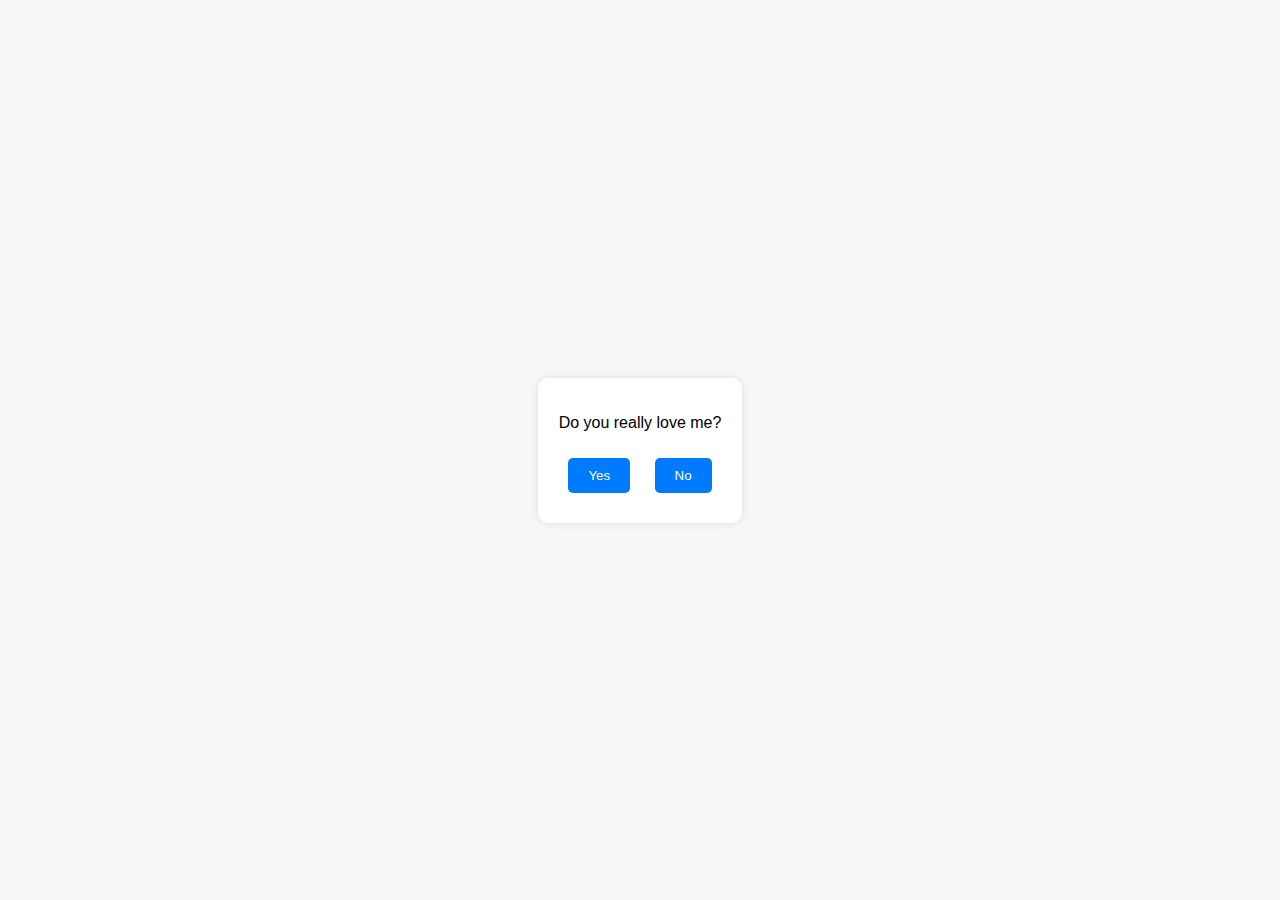
<file: index.html>
<!DOCTYPE html>
<html lang="en">
<head>
    <meta charset="UTF-8">
    <meta name="viewport" content="width=device-width, initial-scale=1.0">
    <title>Do You Love Me?</title>
    <link rel="stylesheet" href="style.css">
</head>
<body>
    <div class="question-box">
        <p id="question">Do you really love me?</p>
        <button onclick="handleAnswer('yes')">Yes</button>
        <button onclick="handleAnswer('no')">No</button>
    </div>
    
    <script src="script.js"></script>
</body>
</html>
</file>
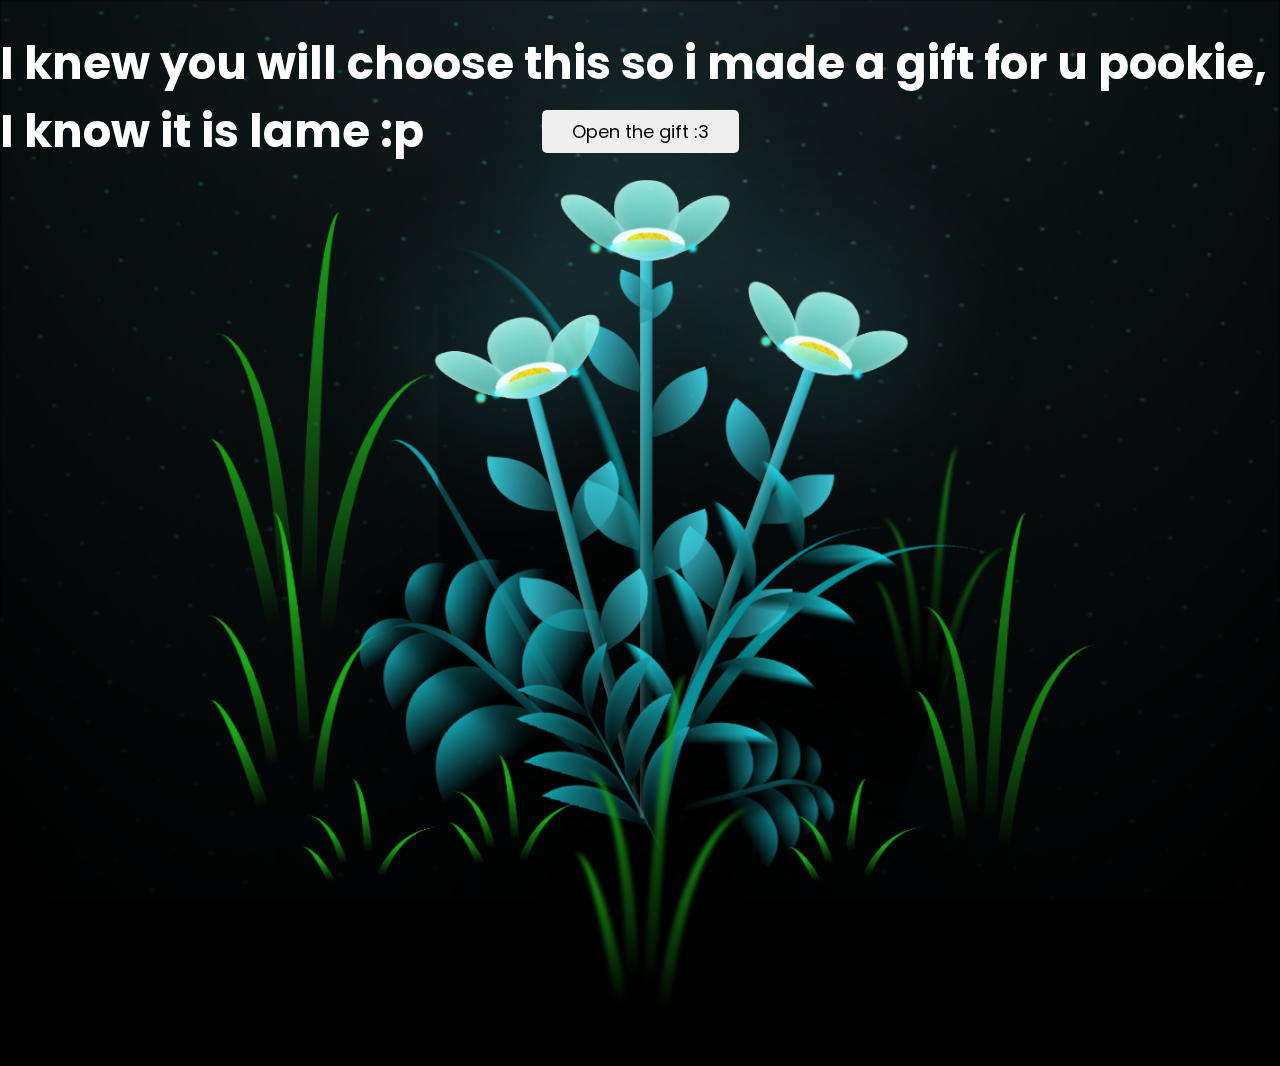
<file: flower.html>
<!DOCTYPE html>
<html lang="en">
  <head>
    <meta charset="UTF-8" />
    <meta name="viewport" content="width=device-width, initial-scale=1.0" />
    <title>I knew you will choose this so i made a gift for u pookie</title>

    <style>
      @import url('https://fonts.googleapis.com/css2?family=Poppins:wght@500&display=swap');

      *,
      *::after,
      *::before {
        padding: 0;
        margin: 0;
        box-sizing: border-box;
      }

      :root {
        --dark-color: #000;
      }

      body {
        display: flex;
        align-items: flex-end;
        justify-content: center;
        min-height: 100vh;
        background-color: var(--dark-color);
        overflow: hidden;
        perspective: 1000px;
      }
      
      .title {
        position: absolute;
        top: 30px;
        font-size: 45px;
        color: white;
        z-index: 999;
        font-family: 'Poppins', sans-serif;
      }
      
      .reloadBtn {
        position: absolute;
        top: 110px;
        z-index: 999;
        padding: 8px 30px;
        font-size: 18px;
        font-family: 'Poppins', sans-serif;
        border-radius: 5px;
        border: none;
        cursor: pointer;
      }

      .reloadBtn:hover {
        background-color: #eaeaea;
      }
      
      .night {
        position: fixed;
        left: 50%;
        top: 0;
        transform: translateX(-50%);
        width: 100%;
        height: 100%;
        filter: blur(0.1vmin);
        background-image: radial-gradient(
            ellipse at top,
            transparent 0%,
            var(--dark-color)
          ),
          radial-gradient(
            ellipse at bottom,
            var(--dark-color),
            rgba(145, 233, 255, 0.2)
          ),
          repeating-linear-gradient(
            220deg,
            black 0px,
            black 19px,
            transparent 19px,
            transparent 22px
          ),
          repeating-linear-gradient(
            189deg,
            black 0px,
            black 19px,
            transparent 19px,
            transparent 22px
          ),
          repeating-linear-gradient(
            148deg,
            black 0px,
            black 19px,
            transparent 19px,
            transparent 22px
          ),
          linear-gradient(90deg, #00fffa, #f0f0f0);
      }

      .flowers {
        position: relative;
        transform: scale(0.9);
      }

      .flower {
        position: absolute;
        bottom: 10vmin;
        transform-origin: bottom center;
        z-index: 10;
        --fl-speed: 0.8s;
      }
      .flower--1 {
        animation: moving-flower-1 4s linear infinite;
      }
      .flower--1 .flower__line {
        height: 70vmin;
        animation-delay: 0.3s;
      }
      .flower--1 .flower__line__leaf--1 {
        animation: blooming-leaf-right var(--fl-speed) 1.6s backwards;
      }
      .flower--1 .flower__line__leaf--2 {
        animation: blooming-leaf-right var(--fl-speed) 1.4s backwards;
      }
      .flower--1 .flower__line__leaf--3 {
        animation: blooming-leaf-left var(--fl-speed) 1.2s backwards;
      }
      .flower--1 .flower__line__leaf--4 {
        animation: blooming-leaf-left var(--fl-speed) 1s backwards;
      }
      .flower--1 .flower__line__leaf--5 {
        animation: blooming-leaf-right var(--fl-speed) 1.8s backwards;
      }
      .flower--1 .flower__line__leaf--6 {
        animation: blooming-leaf-left var(--fl-speed) 2s backwards;
      }
      .flower--2 {
        left: 50%;
        transform: rotate(20deg);
        animation: moving-flower-2 4s linear infinite;
      }
      .flower--2 .flower__line {
        height: 60vmin;
        animation-delay: 0.6s;
      }
      .flower--2 .flower__line__leaf--1 {
        animation: blooming-leaf-right var(--fl-speed) 1.9s backwards;
      }
      .flower--2 .flower__line__leaf--2 {
        animation: blooming-leaf-right var(--fl-speed) 1.7s backwards;
      }
      .flower--2 .flower__line__leaf--3 {
        animation: blooming-leaf-left var(--fl-speed) 1.5s backwards;
      }
      .flower--2 .flower__line__leaf--4 {
        animation: blooming-leaf-left var(--fl-speed) 1.3s backwards;
      }
      .flower--3 {
        left: 50%;
        transform: rotate(-15deg);
        animation: moving-flower-3 4s linear infinite;
      }
      .flower--3 .flower__line {
        animation-delay: 0.9s;
      }
      .flower--3 .flower__line__leaf--1 {
        animation: blooming-leaf-right var(--fl-speed) 2.5s backwards;
      }
      .flower--3 .flower__line__leaf--2 {
        animation: blooming-leaf-right var(--fl-speed) 2.3s backwards;
      }
      .flower--3 .flower__line__leaf--3 {
        animation: blooming-leaf-left var(--fl-speed) 2.1s backwards;
      }
      .flower--3 .flower__line__leaf--4 {
        animation: blooming-leaf-left var(--fl-speed) 1.9s backwards;
      }
      .flower__leafs {
        position: relative;
        animation: blooming-flower 2s backwards;
      }
      .flower__leafs--1 {
        animation-delay: 1.1s;
      }
      .flower__leafs--2 {
        animation-delay: 1.4s;
      }
      .flower__leafs--3 {
        animation-delay: 1.7s;
      }
      .flower__leafs::after {
        content: "";
        position: absolute;
        left: 0;
        top: 0;
        transform: translate(-50%, -100%);
        width: 8vmin;
        height: 8vmin;
        background-color: #6bf0ff;
        filter: blur(10vmin);
      }
      .flower__leaf {
        position: absolute;
        bottom: 0;
        left: 50%;
        width: 8vmin;
        height: 11vmin;
        border-radius: 51% 49% 47% 53%/44% 45% 55% 69%;
        background-color: #a7ffee;
        background-image: linear-gradient(to top, #54b8aa, #a7ffee);
        transform-origin: bottom center;
        opacity: 0.9;
        box-shadow: inset 0 0 2vmin rgba(255, 255, 255, 0.5);
      }
      .flower__leaf--1 {
        transform: translate(-10%, 1%) rotateY(40deg) rotateX(-50deg);
      }
      .flower__leaf--2 {
        transform: translate(-50%, -4%) rotateX(40deg);
      }
      .flower__leaf--3 {
        transform: translate(-90%, 0%) rotateY(45deg) rotateX(50deg);
      }
      .flower__leaf--4 {
        width: 8vmin;
        height: 8vmin;
        transform-origin: bottom left;
        border-radius: 4vmin 10vmin 4vmin 4vmin;
        transform: translate(0%, 18%) rotateX(70deg) rotate(-43deg);
        background-image: linear-gradient(to top, #39c6d6, #a7ffee);
        z-index: 1;
        opacity: 0.8;
      }
      .flower__white-circle {
        position: absolute;
        left: -3.5vmin;
        top: -3vmin;
        width: 9vmin;
        height: 4vmin;
        border-radius: 50%;
        background-color: #fff;
      }
      .flower__white-circle::after {
        content: "";
        position: absolute;
        left: 50%;
        top: 45%;
        transform: translate(-50%, -50%);
        width: 60%;
        height: 60%;
        border-radius: inherit;
        background-image: repeating-linear-gradient(
            135deg,
            rgba(0, 0, 0, 0.03) 0px,
            rgba(0, 0, 0, 0.03) 1px,
            transparent 1px,
            transparent 12px
          ),
          repeating-linear-gradient(
            45deg,
            rgba(0, 0, 0, 0.03) 0px,
            rgba(0, 0, 0, 0.03) 1px,
            transparent 1px,
            transparent 12px
          ),
          repeating-linear-gradient(
            67.5deg,
            rgba(0, 0, 0, 0.03) 0px,
            rgba(0, 0, 0, 0.03) 1px,
            transparent 1px,
            transparent 12px
          ),
          repeating-linear-gradient(
            135deg,
            rgba(0, 0, 0, 0.03) 0px,
            rgba(0, 0, 0, 0.03) 1px,
            transparent 1px,
            transparent 12px
          ),
          repeating-linear-gradient(
            45deg,
            rgba(0, 0, 0, 0.03) 0px,
            rgba(0, 0, 0, 0.03) 1px,
            transparent 1px,
            transparent 12px
          ),
          repeating-linear-gradient(
            112.5deg,
            rgba(0, 0, 0, 0.03) 0px,
            rgba(0, 0, 0, 0.03) 1px,
            transparent 1px,
            transparent 12px
          ),
          repeating-linear-gradient(
            112.5deg,
            rgba(0, 0, 0, 0.03) 0px,
            rgba(0, 0, 0, 0.03) 1px,
            transparent 1px,
            transparent 12px
          ),
          repeating-linear-gradient(
            45deg,
            rgba(0, 0, 0, 0.03) 0px,
            rgba(0, 0, 0, 0.03) 1px,
            transparent 1px,
            transparent 12px
          ),
          repeating-linear-gradient(
            22.5deg,
            rgba(0, 0, 0, 0.03) 0px,
            rgba(0, 0, 0, 0.03) 1px,
            transparent 1px,
            transparent 12px
          ),
          repeating-linear-gradient(
            45deg,
            rgba(0, 0, 0, 0.03) 0px,
            rgba(0, 0, 0, 0.03) 1px,
            transparent 1px,
            transparent 12px
          ),
          repeating-linear-gradient(
            22.5deg,
            rgba(0, 0, 0, 0.03) 0px,
            rgba(0, 0, 0, 0.03) 1px,
            transparent 1px,
            transparent 12px
          ),
          repeating-linear-gradient(
            135deg,
            rgba(0, 0, 0, 0.03) 0px,
            rgba(0, 0, 0, 0.03) 1px,
            transparent 1px,
            transparent 12px
          ),
          repeating-linear-gradient(
            157.5deg,
            rgba(0, 0, 0, 0.03) 0px,
            rgba(0, 0, 0, 0.03) 1px,
            transparent 1px,
            transparent 12px
          ),
          repeating-linear-gradient(
            67.5deg,
            rgba(0, 0, 0, 0.03) 0px,
            rgba(0, 0, 0, 0.03) 1px,
            transparent 1px,
            transparent 12px
          ),
          repeating-linear-gradient(
            67.5deg,
            rgba(0, 0, 0, 0.03) 0px,
            rgba(0, 0, 0, 0.03) 1px,
            transparent 1px,
            transparent 12px
          ),
          linear-gradient(90deg, #ffeb12, #ffce00);
      }
      .flower__line {
        height: 55vmin;
        width: 1.5vmin;
        background-image: linear-gradient(
            to left,
            rgba(0, 0, 0, 0.2),
            transparent,
            rgba(255, 255, 255, 0.2)
          ),
          linear-gradient(to top, transparent 10%, #14757a, #39c6d6);
        box-shadow: inset 0 0 2px rgba(0, 0, 0, 0.5);
        animation: grow-flower-tree 4s backwards;
      }
      .flower__line__leaf {
        --w: 7vmin;
        --h: calc(var(--w) + 2vmin);
        position: absolute;
        top: 20%;
        left: 90%;
        width: var(--w);
        height: var(--h);
        border-top-right-radius: var(--h);
        border-bottom-left-radius: var(--h);
        background-image: linear-gradient(
          to top,
          rgba(20, 117, 122, 0.4),
          #39c6d6
        );
      }
      .flower__line__leaf--1 {
        transform: rotate(70deg) rotateY(30deg);
      }
      .flower__line__leaf--2 {
        top: 45%;
        transform: rotate(70deg) rotateY(30deg);
      }
      .flower__line__leaf--3,
      .flower__line__leaf--4,
      .flower__line__leaf--6 {
        border-top-right-radius: 0;
        border-bottom-left-radius: 0;
        border-top-left-radius: var(--h);
        border-bottom-right-radius: var(--h);
        left: -460%;
        top: 12%;
        transform: rotate(-70deg) rotateY(30deg);
      }
      .flower__line__leaf--4 {
        top: 40%;
      }
      .flower__line__leaf--5 {
        top: 0;
        transform-origin: left;
        transform: rotate(70deg) rotateY(30deg) scale(0.6);
      }
      .flower__line__leaf--6 {
        top: -2%;
        left: -450%;
        transform-origin: right;
        transform: rotate(-70deg) rotateY(30deg) scale(0.6);
      }
      .flower__light {
        position: absolute;
        bottom: 0vmin;
        width: 1vmin;
        height: 1vmin;
        background-color: #fffb00;
        border-radius: 50%;
        filter: blur(0.2vmin);
        animation: light-ans 4s linear infinite backwards;
      }
      .flower__light:nth-child(odd) {
        background-color: #23f0ff;
      }
      .flower__light--1 {
        left: -2vmin;
        animation-delay: 1s;
      }
      .flower__light--2 {
        left: 3vmin;
        animation-delay: 0.5s;
      }
      .flower__light--3 {
        left: -6vmin;
        animation-delay: 0.3s;
      }
      .flower__light--4 {
        left: 6vmin;
        animation-delay: 0.9s;
      }
      .flower__light--5 {
        left: -1vmin;
        animation-delay: 1.5s;
      }
      .flower__light--6 {
        left: -4vmin;
        animation-delay: 3s;
      }
      .flower__light--7 {
        left: 3vmin;
        animation-delay: 2s;
      }
      .flower__light--8 {
        left: -6vmin;
        animation-delay: 3.5s;
      }
      .flower__grass {
        --c: #159faa;
        --line-w: 1.5vmin;
        position: absolute;
        bottom: 12vmin;
        left: -7vmin;
        display: flex;
        flex-direction: column;
        align-items: flex-end;
        z-index: 20;
        transform-origin: bottom center;
        transform: rotate(-48deg) rotateY(40deg);
      }
      .flower__grass--1 {
        animation: moving-grass 2s linear infinite;
      }
      .flower__grass--2 {
        left: 2vmin;
        bottom: 10vmin;
        transform: scale(0.5) rotate(75deg) rotateX(10deg) rotateY(-200deg);
        opacity: 0.8;
        z-index: 0;
        animation: moving-grass--2 1.5s linear infinite;
      }
      .flower__grass--top {
        width: 7vmin;
        height: 10vmin;
        border-top-right-radius: 100%;
        border-right: var(--line-w) solid var(--c);
        transform-origin: bottom center;
        transform: rotate(-2deg);
      }
      .flower__grass--bottom {
        margin-top: -2px;
        width: var(--line-w);
        height: 25vmin;
        background-image: linear-gradient(to top, transparent, var(--c));
      }
      .flower__grass__leaf {
        --size: 10vmin;
        position: absolute;
        width: calc(var(--size) * 2.1);
        height: var(--size);
        border-top-left-radius: var(--size);
        border-top-right-radius: var(--size);
        background-image: linear-gradient(
          to top,
          transparent,
          transparent 30%,
          var(--c)
        );
        z-index: 100;
      }
      .flower__grass__leaf--1 {
        top: -6%;
        left: 30%;
        --size: 6vmin;
        transform: rotate(-20deg);
        animation: growing-grass-ans--1 2s 2.6s backwards;
      }
      @keyframes growing-grass-ans--1 {
        0% {
          transform-origin: bottom left;
          transform: rotate(-20deg) scale(0);
        }
      }
      .flower__grass__leaf--2 {
        top: -5%;
        left: -110%;
        --size: 6vmin;
        transform: rotate(10deg);
        animation: growing-grass-ans--2 2s 2.4s linear backwards;
      }
      @keyframes growing-grass-ans--2 {
        0% {
          transform-origin: bottom right;
          transform: rotate(10deg) scale(0);
        }
      }
      .flower__grass__leaf--3 {
        top: 5%;
        left: 60%;
        --size: 8vmin;
        transform: rotate(-18deg) rotateX(-20deg);
        animation: growing-grass-ans--3 2s 2.2s linear backwards;
      }
      @keyframes growing-grass-ans--3 {
        0% {
          transform-origin: bottom left;
          transform: rotate(-18deg) rotateX(-20deg) scale(0);
        }
      }
      .flower__grass__leaf--4 {
        top: 6%;
        left: -135%;
        --size: 8vmin;
        transform: rotate(2deg);
        animation: growing-grass-ans--4 2s 2s linear backwards;
      }
      @keyframes growing-grass-ans--4 {
        0% {
          transform-origin: bottom right;
          transform: rotate(2deg) scale(0);
        }
      }
      .flower__grass__leaf--5 {
        top: 20%;
        left: 60%;
        --size: 10vmin;
        transform: rotate(-24deg) rotateX(-20deg);
        animation: growing-grass-ans--5 2s 1.8s linear backwards;
      }
      @keyframes growing-grass-ans--5 {
        0% {
          transform-origin: bottom left;
          transform: rotate(-24deg) rotateX(-20deg) scale(0);
        }
      }
      .flower__grass__leaf--6 {
        top: 22%;
        left: -180%;
        --size: 10vmin;
        transform: rotate(10deg);
        animation: growing-grass-ans--6 2s 1.6s linear backwards;
      }
      @keyframes growing-grass-ans--6 {
        0% {
          transform-origin: bottom right;
          transform: rotate(10deg) scale(0);
        }
      }
      .flower__grass__leaf--7 {
        top: 39%;
        left: 70%;
        --size: 10vmin;
        transform: rotate(-10deg);
        animation: growing-grass-ans--7 2s 1.4s linear backwards;
      }
      @keyframes growing-grass-ans--7 {
        0% {
          transform-origin: bottom left;
          transform: rotate(-10deg) scale(0);
        }
      }
      .flower__grass__leaf--8 {
        top: 40%;
        left: -215%;
        --size: 11vmin;
        transform: rotate(10deg);
        animation: growing-grass-ans--8 2s 1.2s linear backwards;
      }
      @keyframes growing-grass-ans--8 {
        0% {
          transform-origin: bottom right;
          transform: rotate(10deg) scale(0);
        }
      }
      .flower__grass__overlay {
        position: absolute;
        top: -10%;
        right: 0%;
        width: 100%;
        height: 100%;
        background-color: rgba(0, 0, 0, 0.6);
        filter: blur(1.5vmin);
        z-index: 100;
      }
      .flower__g-long {
        --w: 2vmin;
        --h: 6vmin;
        --c: #159faa;
        position: absolute;
        bottom: 10vmin;
        left: -3vmin;
        transform-origin: bottom center;
        transform: rotate(-30deg) rotateY(-20deg);
        display: flex;
        flex-direction: column;
        align-items: flex-end;
        animation: flower-g-long-ans 3s linear infinite;
      }
      @keyframes flower-g-long-ans {
        0%,
        100% {
          transform: rotate(-30deg) rotateY(-20deg);
        }
        50% {
          transform: rotate(-32deg) rotateY(-20deg);
        }
      }
      .flower__g-long__top {
        top: calc(var(--h) * -1);
        width: calc(var(--w) + 1vmin);
        height: var(--h);
        border-top-right-radius: 100%;
        border-right: 0.7vmin solid var(--c);
        transform: translate(-0.7vmin, 1vmin);
      }
      .flower__g-long__bottom {
        width: var(--w);
        height: 50vmin;
        transform-origin: bottom center;
        background-image: linear-gradient(to top, transparent 30%, var(--c));
        box-shadow: inset 0 0 2px rgba(0, 0, 0, 0.5);
        clip-path: polygon(35% 0, 65% 1%, 100% 100%, 0% 100%);
      }
      .flower__g-right {
        position: absolute;
        bottom: 6vmin;
        left: -2vmin;
        transform-origin: bottom left;
        transform: rotate(20deg);
      }
      .flower__g-right .leaf {
        width: 30vmin;
        height: 50vmin;
        border-top-left-radius: 100%;
        border-left: 2vmin solid #079097;
        background-image: linear-gradient(
          to bottom,
          transparent,
          var(--dark-color) 60%
        );
        -webkit-mask-image: linear-gradient(
          to top,
          transparent 30%,
          #079097 60%
        );
      }
      .flower__g-right--1 {
        animation: flower-g-right-ans 2.5s linear infinite;
      }
      .flower__g-right--2 {
        left: 5vmin;
        transform: rotateY(-180deg);
        animation: flower-g-right-ans--2 3s linear infinite;
      }
      .flower__g-right--2 .leaf {
        height: 75vmin;
        filter: blur(0.3vmin);
        opacity: 0.8;
      }
      @keyframes flower-g-right-ans {
        0%,
        100% {
          transform: rotate(20deg);
        }
        50% {
          transform: rotate(24deg) rotateX(-20deg);
        }
      }
      @keyframes flower-g-right-ans--2 {
        0%,
        100% {
          transform: rotateY(-180deg) rotate(0deg) rotateX(-20deg);
        }
        50% {
          transform: rotateY(-180deg) rotate(6deg) rotateX(-20deg);
        }
      }
      .flower__g-front {
        position: absolute;
        bottom: 6vmin;
        left: 2.5vmin;
        z-index: 100;
        transform-origin: bottom center;
        transform: rotate(-28deg) rotateY(30deg) scale(1.04);
        animation: flower__g-front-ans 2s linear infinite;
      }
      @keyframes flower__g-front-ans {
        0%,
        100% {
          transform: rotate(-28deg) rotateY(30deg) scale(1.04);
        }
        50% {
          transform: rotate(-35deg) rotateY(40deg) scale(1.04);
        }
      }
      .flower__g-front__line {
        width: 0.3vmin;
        height: 20vmin;
        background-image: linear-gradient(
          to top,
          transparent,
          #079097,
          transparent 100%
        );
        position: relative;
      }
      .flower__g-front__leaf-wrapper {
        position: absolute;
        top: 0;
        left: 0;
        transform-origin: bottom left;
        transform: rotate(10deg);
      }
      .flower__g-front__leaf-wrapper:nth-child(even) {
        left: 0vmin;
        transform: rotateY(-180deg) rotate(5deg);
        animation: flower__g-front__leaf-left-ans 1s ease-in backwards;
      }
      .flower__g-front__leaf-wrapper:nth-child(odd) {
        animation: flower__g-front__leaf-ans 1s ease-in backwards;
      }
      .flower__g-front__leaf-wrapper--1 {
        top: -8vmin;
        transform: scale(0.7);
        animation: flower__g-front__leaf-ans 1s 5.5s ease-in backwards !important;
      }
      .flower__g-front__leaf-wrapper--2 {
        top: -8vmin;
        transform: rotateY(-180deg) scale(0.7) !important;
        animation: flower__g-front__leaf-left-ans-2 1s 4.6s ease-in backwards !important;
      }
      .flower__g-front__leaf-wrapper--3 {
        top: -3vmin;
        animation: flower__g-front__leaf-ans 1s 4.6s ease-in backwards;
      }
      .flower__g-front__leaf-wrapper--4 {
        top: -3vmin;
        transform: rotateY(-180deg) scale(0.9) !important;
        animation: flower__g-front__leaf-left-ans-2 1s 4.6s ease-in backwards !important;
      }
      @keyframes flower__g-front__leaf-left-ans-2 {
        0% {
          transform: rotateY(-180deg) scale(0);
        }
      }
      .flower__g-front__leaf-wrapper--5,
      .flower__g-front__leaf-wrapper--6 {
        top: 2vmin;
      }
      .flower__g-front__leaf-wrapper--7,
      .flower__g-front__leaf-wrapper--8 {
        top: 6.5vmin;
      }
      .flower__g-front__leaf-wrapper--2 {
        animation-delay: 5.2s !important;
      }
      .flower__g-front__leaf-wrapper--3 {
        animation-delay: 4.9s !important;
      }
      .flower__g-front__leaf-wrapper--5 {
        animation-delay: 4.3s !important;
      }
      .flower__g-front__leaf-wrapper--6 {
        animation-delay: 4.1s !important;
      }
      .flower__g-front__leaf-wrapper--7 {
        animation-delay: 3.8s !important;
      }
      .flower__g-front__leaf-wrapper--8 {
        animation-delay: 3.5s !important;
      }
      @keyframes flower__g-front__leaf-ans {
        0% {
          transform: rotate(10deg) scale(0);
        }
      }
      @keyframes flower__g-front__leaf-left-ans {
        0% {
          transform: rotateY(-180deg) rotate(5deg) scale(0);
        }
      }
      .flower__g-front__leaf {
        width: 10vmin;
        height: 10vmin;
        border-radius: 100% 0% 0% 100%/100% 100% 0% 0%;
        box-shadow: inset 0 2px 1vmin rgba(44, 238, 252, 0.2);
        background-image: linear-gradient(
            to bottom left,
            transparent,
            var(--dark-color)
          ),
          linear-gradient(
            to bottom right,
            #159faa 50%,
            transparent 50%,
            transparent
          );
        -webkit-mask-image: linear-gradient(
          to bottom right,
          #159faa 50%,
          transparent 50%,
          transparent
        );
        mask-image: linear-gradient(
          to bottom right,
          #159faa 50%,
          transparent 50%,
          transparent
        );
      }
      .flower__g-fr {
        position: absolute;
        bottom: -4vmin;
        left: vmin;
        transform-origin: bottom left;
        z-index: 10;
        animation: flower__g-fr-ans 2s linear infinite;
      }
      @keyframes flower__g-fr-ans {
        0%,
        100% {
          transform: rotate(2deg);
        }
        50% {
          transform: rotate(4deg);
        }
      }
      .flower__g-fr .leaf {
        width: 30vmin;
        height: 50vmin;
        border-top-left-radius: 100%;
        border-left: 2vmin solid #079097;
        -webkit-mask-image: linear-gradient(
          to top,
          transparent 25%,
          #079097 50%
        );
        position: relative;
        z-index: 1;
      }
      .flower__g-fr__leaf {
        position: absolute;
        top: 0;
        left: 0;
        width: 10vmin;
        height: 10vmin;
        border-radius: 100% 0% 0% 100%/100% 100% 0% 0%;
        box-shadow: inset 0 2px 1vmin rgba(44, 238, 252, 0.2);
        background-image: linear-gradient(
            to bottom left,
            transparent,
            var(--dark-color) 98%
          ),
          linear-gradient(
            to bottom right,
            #23f0ff 45%,
            transparent 50%,
            transparent
          );
        -webkit-mask-image: linear-gradient(
          135deg,
          #159faa 40%,
          transparent 50%,
          transparent
        );
      }
      .flower__g-fr__leaf--1 {
        left: 20vmin;
        transform: rotate(45deg);
        animation: flower__g-fr-leaft-ans-1 0.5s 5.2s linear backwards;
      }
      @keyframes flower__g-fr-leaft-ans-1 {
        0% {
          transform-origin: left;
          transform: rotate(45deg) scale(0);
        }
      }
      .flower__g-fr__leaf--2 {
        left: 12vmin;
        top: -7vmin;
        transform: rotate(25deg) rotateY(-180deg);
        animation: flower__g-fr-leaft-ans-6 0.5s 5s linear backwards;
      }
      .flower__g-fr__leaf--3 {
        left: 15vmin;
        top: 6vmin;
        transform: rotate(55deg);
        animation: flower__g-fr-leaft-ans-5 0.5s 4.8s linear backwards;
      }
      .flower__g-fr__leaf--4 {
        left: 6vmin;
        top: -2vmin;
        transform: rotate(25deg) rotateY(-180deg);
        animation: flower__g-fr-leaft-ans-6 0.5s 4.6s linear backwards;
      }
      .flower__g-fr__leaf--5 {
        left: 10vmin;
        top: 14vmin;
        transform: rotate(55deg);
        animation: flower__g-fr-leaft-ans-5 0.5s 4.4s linear backwards;
      }
      @keyframes flower__g-fr-leaft-ans-5 {
        0% {
          transform-origin: left;
          transform: rotate(55deg) scale(0);
        }
      }
      .flower__g-fr__leaf--6 {
        left: 0vmin;
        top: 6vmin;
        transform: rotate(25deg) rotateY(-180deg);
        animation: flower__g-fr-leaft-ans-6 0.5s 4.2s linear backwards;
      }
      @keyframes flower__g-fr-leaft-ans-6 {
        0% {
          transform-origin: right;
          transform: rotate(25deg) rotateY(-180deg) scale(0);
        }
      }
      .flower__g-fr__leaf--7 {
        left: 5vmin;
        top: 22vmin;
        transform: rotate(45deg);
        animation: flower__g-fr-leaft-ans-7 0.5s 4s linear backwards;
      }
      @keyframes flower__g-fr-leaft-ans-7 {
        0% {
          transform-origin: left;
          transform: rotate(45deg) scale(0);
        }
      }
      .flower__g-fr__leaf--8 {
        left: -4vmin;
        top: 15vmin;
        transform: rotate(15deg) rotateY(-180deg);
        animation: flower__g-fr-leaft-ans-8 0.5s 3.8s linear backwards;
      }
      @keyframes flower__g-fr-leaft-ans-8 {
        0% {
          transform-origin: right;
          transform: rotate(15deg) rotateY(-180deg) scale(0);
        }
      }

      .long-g {
        position: absolute;
        bottom: 25vmin;
        left: -42vmin;
        transform-origin: bottom left;
      }
      .long-g--1 {
        bottom: 0vmin;
        transform: scale(0.8) rotate(-5deg);
      }
      .long-g--1 .leaf {
        -webkit-mask-image: linear-gradient(
          to top,
          transparent 40%,
          #079097 80%
        ) !important;
      }
      .long-g--1 .leaf--1 {
        --w: 5vmin;
        --h: 60vmin;
        left: -2vmin;
        transform: rotate(3deg) rotateY(-180deg);
      }
      .long-g--2,
      .long-g--3 {
        bottom: -3vmin;
        left: -35vmin;
        transform-origin: center;
        transform: scale(0.6) rotateX(60deg);
      }
      .long-g--2 .leaf,
      .long-g--3 .leaf {
        -webkit-mask-image: linear-gradient(
          to top,
          transparent 50%,
          #079097 80%
        ) !important;
      }
      .long-g--2 .leaf--1,
      .long-g--3 .leaf--1 {
        left: -1vmin;
        transform: rotateY(-180deg);
      }
      .long-g--3 {
        left: -17vmin;
        bottom: 0vmin;
      }
      .long-g--3 .leaf {
        -webkit-mask-image: linear-gradient(
          to top,
          transparent 40%,
          #079097 80%
        ) !important;
      }
      .long-g--4 {
        left: 25vmin;
        bottom: -3vmin;
        transform-origin: center;
        transform: scale(0.6) rotateX(60deg);
      }
      .long-g--4 .leaf {
        -webkit-mask-image: linear-gradient(
          to top,
          transparent 50%,
          #079097 80%
        ) !important;
      }
      .long-g--5 {
        left: 42vmin;
        bottom: 0vmin;
        transform: scale(0.8) rotate(2deg);
      }
      .long-g--6 {
        left: 0vmin;
        bottom: -20vmin;
        z-index: 100;
        filter: blur(0.3vmin);
        transform: scale(0.8) rotate(2deg);
      }
      .long-g--7 {
        left: 35vmin;
        bottom: 20vmin;
        z-index: -1;
        filter: blur(0.3vmin);
        transform: scale(0.6) rotate(2deg);
        opacity: 0.7;
      }
      .long-g .leaf {
        --w: 15vmin;
        --h: 40vmin;
        --c: #1aaa15;
        position: absolute;
        bottom: 0;
        width: var(--w);
        height: var(--h);
        border-top-left-radius: 100%;
        border-left: 2vmin solid var(--c);
        -webkit-mask-image: linear-gradient(
          to top,
          transparent 20%,
          var(--dark-color)
        );
        transform-origin: bottom center;
      }
      .long-g .leaf--0 {
        left: 2vmin;
        animation: leaf-ans-1 4s linear infinite;
      }
      .long-g .leaf--1 {
        --w: 5vmin;
        --h: 60vmin;
        animation: leaf-ans-1 4s linear infinite;
      }
      .long-g .leaf--2 {
        --w: 10vmin;
        --h: 40vmin;
        left: -0.5vmin;
        bottom: 5vmin;
        transform-origin: bottom left;
        transform: rotateY(-180deg);
        animation: leaf-ans-2 3s linear infinite;
      }
      .long-g .leaf--3 {
        --w: 5vmin;
        --h: 30vmin;
        left: -1vmin;
        bottom: 3.2vmin;
        transform-origin: bottom left;
        transform: rotate(-10deg) rotateY(-180deg);
        animation: leaf-ans-3 3s linear infinite;
      }

      @keyframes leaf-ans-1 {
        0%,
        100% {
          transform: rotate(-5deg) scale(1);
        }
        50% {
          transform: rotate(5deg) scale(1.1);
        }
      }
      @keyframes leaf-ans-2 {
        0%,
        100% {
          transform: rotateY(-180deg) rotate(5deg);
        }
        50% {
          transform: rotateY(-180deg) rotate(0deg) scale(1.1);
        }
      }
      @keyframes leaf-ans-3 {
        0%,
        100% {
          transform: rotate(-10deg) rotateY(-180deg);
        }
        50% {
          transform: rotate(-20deg) rotateY(-180deg);
        }
      }
      .grow-ans {
        animation: grow-ans 2s var(--d) backwards;
      }

      @keyframes grow-ans {
        0% {
          transform: scale(0);
          opacity: 0;
        }
      }
      @keyframes light-ans {
        0% {
          opacity: 0;
          transform: translateY(0vmin);
        }
        25% {
          opacity: 1;
          transform: translateY(-5vmin) translateX(-2vmin);
        }
        50% {
          opacity: 1;
          transform: translateY(-15vmin) translateX(2vmin);
          filter: blur(0.2vmin);
        }
        75% {
          transform: translateY(-20vmin) translateX(-2vmin);
          filter: blur(0.2vmin);
        }
        100% {
          transform: translateY(-30vmin);
          opacity: 0;
          filter: blur(1vmin);
        }
      }
      @keyframes moving-flower-1 {
        0%,
        100% {
          transform: rotate(2deg);
        }
        50% {
          transform: rotate(-2deg);
        }
      }
      @keyframes moving-flower-2 {
        0%,
        100% {
          transform: rotate(18deg);
        }
        50% {
          transform: rotate(14deg);
        }
      }
      @keyframes moving-flower-3 {
        0%,
        100% {
          transform: rotate(-18deg);
        }
        50% {
          transform: rotate(-20deg) rotateY(-10deg);
        }
      }
      @keyframes blooming-leaf-right {
        0% {
          transform-origin: left;
          transform: rotate(70deg) rotateY(30deg) scale(0);
        }
      }
      @keyframes blooming-leaf-left {
        0% {
          transform-origin: right;
          transform: rotate(-70deg) rotateY(30deg) scale(0);
        }
      }
      @keyframes grow-flower-tree {
        0% {
          height: 0;
          border-radius: 1vmin;
        }
      }
      @keyframes blooming-flower {
        0% {
          transform: scale(0);
        }
      }
      @keyframes moving-grass {
        0%,
        100% {
          transform: rotate(-48deg) rotateY(40deg);
        }
        50% {
          transform: rotate(-50deg) rotateY(40deg);
        }
      }
      @keyframes moving-grass--2 {
        0%,
        100% {
          transform: scale(0.5) rotate(75deg) rotateX(10deg) rotateY(-200deg);
        }
        50% {
          transform: scale(0.5) rotate(79deg) rotateX(10deg) rotateY(-200deg);
        }
      }
      .growing-grass {
        animation: growing-grass-ans 1s 2s backwards;
      }

      @keyframes growing-grass-ans {
        0% {
          transform: scale(0);
        }
      }
      .not-loaded * {
        animation-play-state: paused !important;
      }
    </style>
  </head>

  <body class="not-loaded">
    <h1 class="title">I knew you will choose this so i made a gift for u pookie, I know it is lame :p</h1>
    <button class="reloadBtn" onclick="bloomFlower()">Open the gift :3</button>
    <div class="night"></div>
    <div class="flowers">
      <div class="flower flower--1">
        <div class="flower__leafs flower__leafs--1">
          <div class="flower__leaf flower__leaf--1"></div>
          <div class="flower__leaf flower__leaf--2"></div>
          <div class="flower__leaf flower__leaf--3"></div>
          <div class="flower__leaf flower__leaf--4"></div>
          <div class="flower__white-circle"></div>

          <div class="flower__light flower__light--1"></div>
          <div class="flower__light flower__light--2"></div>
          <div class="flower__light flower__light--3"></div>
          <div class="flower__light flower__light--4"></div>
          <div class="flower__light flower__light--5"></div>
          <div class="flower__light flower__light--6"></div>
          <div class="flower__light flower__light--7"></div>
          <div class="flower__light flower__light--8"></div>
        </div>
        <div class="flower__line">
          <div class="flower__line__leaf flower__line__leaf--1"></div>
          <div class="flower__line__leaf flower__line__leaf--2"></div>
          <div class="flower__line__leaf flower__line__leaf--3"></div>
          <div class="flower__line__leaf flower__line__leaf--4"></div>
          <div class="flower__line__leaf flower__line__leaf--5"></div>
          <div class="flower__line__leaf flower__line__leaf--6"></div>
        </div>
      </div>

      <div class="flower flower--2">
        <div class="flower__leafs flower__leafs--2">
          <div class="flower__leaf flower__leaf--1"></div>
          <div class="flower__leaf flower__leaf--2"></div>
          <div class="flower__leaf flower__leaf--3"></div>
          <div class="flower__leaf flower__leaf--4"></div>
          <div class="flower__white-circle"></div>

          <div class="flower__light flower__light--1"></div>
          <div class="flower__light flower__light--2"></div>
          <div class="flower__light flower__light--3"></div>
          <div class="flower__light flower__light--4"></div>
          <div class="flower__light flower__light--5"></div>
          <div class="flower__light flower__light--6"></div>
          <div class="flower__light flower__light--7"></div>
          <div class="flower__light flower__light--8"></div>
        </div>
        <div class="flower__line">
          <div class="flower__line__leaf flower__line__leaf--1"></div>
          <div class="flower__line__leaf flower__line__leaf--2"></div>
          <div class="flower__line__leaf flower__line__leaf--3"></div>
          <div class="flower__line__leaf flower__line__leaf--4"></div>
        </div>
      </div>

      <div class="flower flower--3">
        <div class="flower__leafs flower__leafs--3">
          <div class="flower__leaf flower__leaf--1"></div>
          <div class="flower__leaf flower__leaf--2"></div>
          <div class="flower__leaf flower__leaf--3"></div>
          <div class="flower__leaf flower__leaf--4"></div>
          <div class="flower__white-circle"></div>

          <div class="flower__light flower__light--1"></div>
          <div class="flower__light flower__light--2"></div>
          <div class="flower__light flower__light--3"></div>
          <div class="flower__light flower__light--4"></div>
          <div class="flower__light flower__light--5"></div>
          <div class="flower__light flower__light--6"></div>
          <div class="flower__light flower__light--7"></div>
          <div class="flower__light flower__light--8"></div>
        </div>
        <div class="flower__line">
          <div class="flower__line__leaf flower__line__leaf--1"></div>
          <div class="flower__line__leaf flower__line__leaf--2"></div>
          <div class="flower__line__leaf flower__line__leaf--3"></div>
          <div class="flower__line__leaf flower__line__leaf--4"></div>
        </div>
      </div>

      <div class="grow-ans" style="--d: 1.2s">
        <div class="flower__g-long">
          <div class="flower__g-long__top"></div>
          <div class="flower__g-long__bottom"></div>
        </div>
      </div>

      <div class="growing-grass">
        <div class="flower__grass flower__grass--1">
          <div class="flower__grass--top"></div>
          <div class="flower__grass--bottom"></div>
          <div class="flower__grass__leaf flower__grass__leaf--1"></div>
          <div class="flower__grass__leaf flower__grass__leaf--2"></div>
          <div class="flower__grass__leaf flower__grass__leaf--3"></div>
          <div class="flower__grass__leaf flower__grass__leaf--4"></div>
          <div class="flower__grass__leaf flower__grass__leaf--5"></div>
          <div class="flower__grass__leaf flower__grass__leaf--6"></div>
          <div class="flower__grass__leaf flower__grass__leaf--7"></div>
          <div class="flower__grass__leaf flower__grass__leaf--8"></div>
          <div class="flower__grass__overlay"></div>
        </div>
      </div>

      <div class="growing-grass">
        <div class="flower__grass flower__grass--2">
          <div class="flower__grass--top"></div>
          <div class="flower__grass--bottom"></div>
          <div class="flower__grass__leaf flower__grass__leaf--1"></div>
          <div class="flower__grass__leaf flower__grass__leaf--2"></div>
          <div class="flower__grass__leaf flower__grass__leaf--3"></div>
          <div class="flower__grass__leaf flower__grass__leaf--4"></div>
          <div class="flower__grass__leaf flower__grass__leaf--5"></div>
          <div class="flower__grass__leaf flower__grass__leaf--6"></div>
          <div class="flower__grass__leaf flower__grass__leaf--7"></div>
          <div class="flower__grass__leaf flower__grass__leaf--8"></div>
          <div class="flower__grass__overlay"></div>
        </div>
      </div>

      <div class="grow-ans" style="--d: 2.4s">
        <div class="flower__g-right flower__g-right--1">
          <div class="leaf"></div>
        </div>
      </div>

      <div class="grow-ans" style="--d: 2.8s">
        <div class="flower__g-right flower__g-right--2">
          <div class="leaf"></div>
        </div>
      </div>

      <div class="grow-ans" style="--d: 2.8s">
        <div class="flower__g-front">
          <div
            class="flower__g-front__leaf-wrapper flower__g-front__leaf-wrapper--1"
          >
            <div class="flower__g-front__leaf"></div>
          </div>
          <div
            class="flower__g-front__leaf-wrapper flower__g-front__leaf-wrapper--2"
          >
            <div class="flower__g-front__leaf"></div>
          </div>
          <div
            class="flower__g-front__leaf-wrapper flower__g-front__leaf-wrapper--3"
          >
            <div class="flower__g-front__leaf"></div>
          </div>
          <div
            class="flower__g-front__leaf-wrapper flower__g-front__leaf-wrapper--4"
          >
            <div class="flower__g-front__leaf"></div>
          </div>
          <div
            class="flower__g-front__leaf-wrapper flower__g-front__leaf-wrapper--5"
          >
            <div class="flower__g-front__leaf"></div>
          </div>
          <div
            class="flower__g-front__leaf-wrapper flower__g-front__leaf-wrapper--6"
          >
            <div class="flower__g-front__leaf"></div>
          </div>
          <div
            class="flower__g-front__leaf-wrapper flower__g-front__leaf-wrapper--7"
          >
            <div class="flower__g-front__leaf"></div>
          </div>
          <div
            class="flower__g-front__leaf-wrapper flower__g-front__leaf-wrapper--8"
          >
            <div class="flower__g-front__leaf"></div>
          </div>
          <div class="flower__g-front__line"></div>
        </div>
      </div>

      <div class="grow-ans" style="--d: 3.2s">
        <div class="flower__g-fr">
          <div class="leaf"></div>
          <div class="flower__g-fr__leaf flower__g-fr__leaf--1"></div>
          <div class="flower__g-fr__leaf flower__g-fr__leaf--2"></div>
          <div class="flower__g-fr__leaf flower__g-fr__leaf--3"></div>
          <div class="flower__g-fr__leaf flower__g-fr__leaf--4"></div>
          <div class="flower__g-fr__leaf flower__g-fr__leaf--5"></div>
          <div class="flower__g-fr__leaf flower__g-fr__leaf--6"></div>
          <div class="flower__g-fr__leaf flower__g-fr__leaf--7"></div>
          <div class="flower__g-fr__leaf flower__g-fr__leaf--8"></div>
        </div>
      </div>

      <div class="long-g long-g--0">
        <div class="grow-ans" style="--d: 3s">
          <div class="leaf leaf--0"></div>
        </div>
        <div class="grow-ans" style="--d: 2.2s">
          <div class="leaf leaf--1"></div>
        </div>
        <div class="grow-ans" style="--d: 3.4s">
          <div class="leaf leaf--2"></div>
        </div>
        <div class="grow-ans" style="--d: 3.6s">
          <div class="leaf leaf--3"></div>
        </div>
      </div>

      <div class="long-g long-g--1">
        <div class="grow-ans" style="--d: 3.6s">
          <div class="leaf leaf--0"></div>
        </div>
        <div class="grow-ans" style="--d: 3.8s">
          <div class="leaf leaf--1"></div>
        </div>
        <div class="grow-ans" style="--d: 4s">
          <div class="leaf leaf--2"></div>
        </div>
        <div class="grow-ans" style="--d: 4.2s">
          <div class="leaf leaf--3"></div>
        </div>
      </div>

      <div class="long-g long-g--2">
        <div class="grow-ans" style="--d: 4s">
          <div class="leaf leaf--0"></div>
        </div>
        <div class="grow-ans" style="--d: 4.2s">
          <div class="leaf leaf--1"></div>
        </div>
        <div class="grow-ans" style="--d: 4.4s">
          <div class="leaf leaf--2"></div>
        </div>
        <div class="grow-ans" style="--d: 4.6s">
          <div class="leaf leaf--3"></div>
        </div>
      </div>

      <div class="long-g long-g--3">
        <div class="grow-ans" style="--d: 4s">
          <div class="leaf leaf--0"></div>
        </div>
        <div class="grow-ans" style="--d: 4.2s">
          <div class="leaf leaf--1"></div>
        </div>
        <div class="grow-ans" style="--d: 3s">
          <div class="leaf leaf--2"></div>
        </div>
        <div class="grow-ans" style="--d: 3.6s">
          <div class="leaf leaf--3"></div>
        </div>
      </div>

      <div class="long-g long-g--4">
        <div class="grow-ans" style="--d: 4s">
          <div class="leaf leaf--0"></div>
        </div>
        <div class="grow-ans" style="--d: 4.2s">
          <div class="leaf leaf--1"></div>
        </div>
        <div class="grow-ans" style="--d: 3s">
          <div class="leaf leaf--2"></div>
        </div>
        <div class="grow-ans" style="--d: 3.6s">
          <div class="leaf leaf--3"></div>
        </div>
      </div>

      <div class="long-g long-g--5">
        <div class="grow-ans" style="--d: 4s">
          <div class="leaf leaf--0"></div>
        </div>
        <div class="grow-ans" style="--d: 4.2s">
          <div class="leaf leaf--1"></div>
        </div>
        <div class="grow-ans" style="--d: 3s">
          <div class="leaf leaf--2"></div>
        </div>
        <div class="grow-ans" style="--d: 3.6s">
          <div class="leaf leaf--3"></div>
        </div>
      </div>

      <div class="long-g long-g--6">
        <div class="grow-ans" style="--d: 4.2s">
          <div class="leaf leaf--0"></div>
        </div>
        <div class="grow-ans" style="--d: 4.4s">
          <div class="leaf leaf--1"></div>
        </div>
        <div class="grow-ans" style="--d: 4.6s">
          <div class="leaf leaf--2"></div>
        </div>
        <div class="grow-ans" style="--d: 4.8s">
          <div class="leaf leaf--3"></div>
        </div>
      </div>

      <div class="long-g long-g--7">
        <div class="grow-ans" style="--d: 3s">
          <div class="leaf leaf--0"></div>
        </div>
        <div class="grow-ans" style="--d: 3.2s">
          <div class="leaf leaf--1"></div>
        </div>
        <div class="grow-ans" style="--d: 3.5s">
          <div class="leaf leaf--2"></div>
        </div>
        <div class="grow-ans" style="--d: 3.6s">
          <div class="leaf leaf--3"></div>
        </div>
      </div>
    </div>

    <script>

      function bloomFlower() {
          if (document.body.classList.contains('not-loaded')) {
              document.body.classList.remove("not-loaded");
              document.querySelector('.reloadBtn').textContent = 'Reload Page';
          } else {
            location.reload();
          }
      }

    </script>
  </body>
</html>
</file>
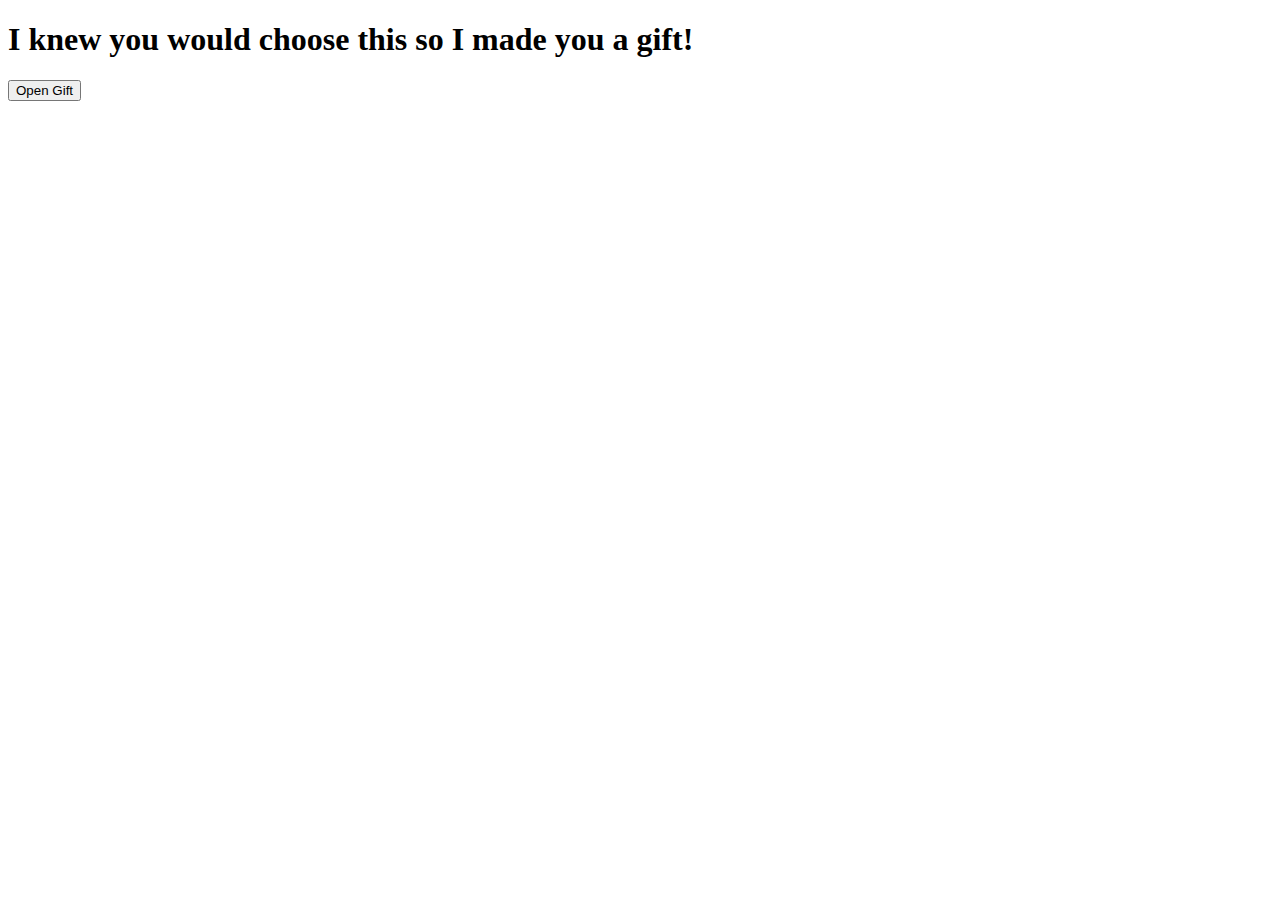
<file: gift.html>
<!DOCTYPE html>
<html lang="en">
<head>
    <meta charset="UTF-8">
    <meta name="viewport" content="width=device-width, initial-scale=1.0">
    <title>Gift for You</title>
</head>
<body>
    <h1>I knew you would choose this so I made you a gift!</h1>
    <button onclick="window.location.href='flower.html'">Open Gift</button>
</body>
</html>
</file>
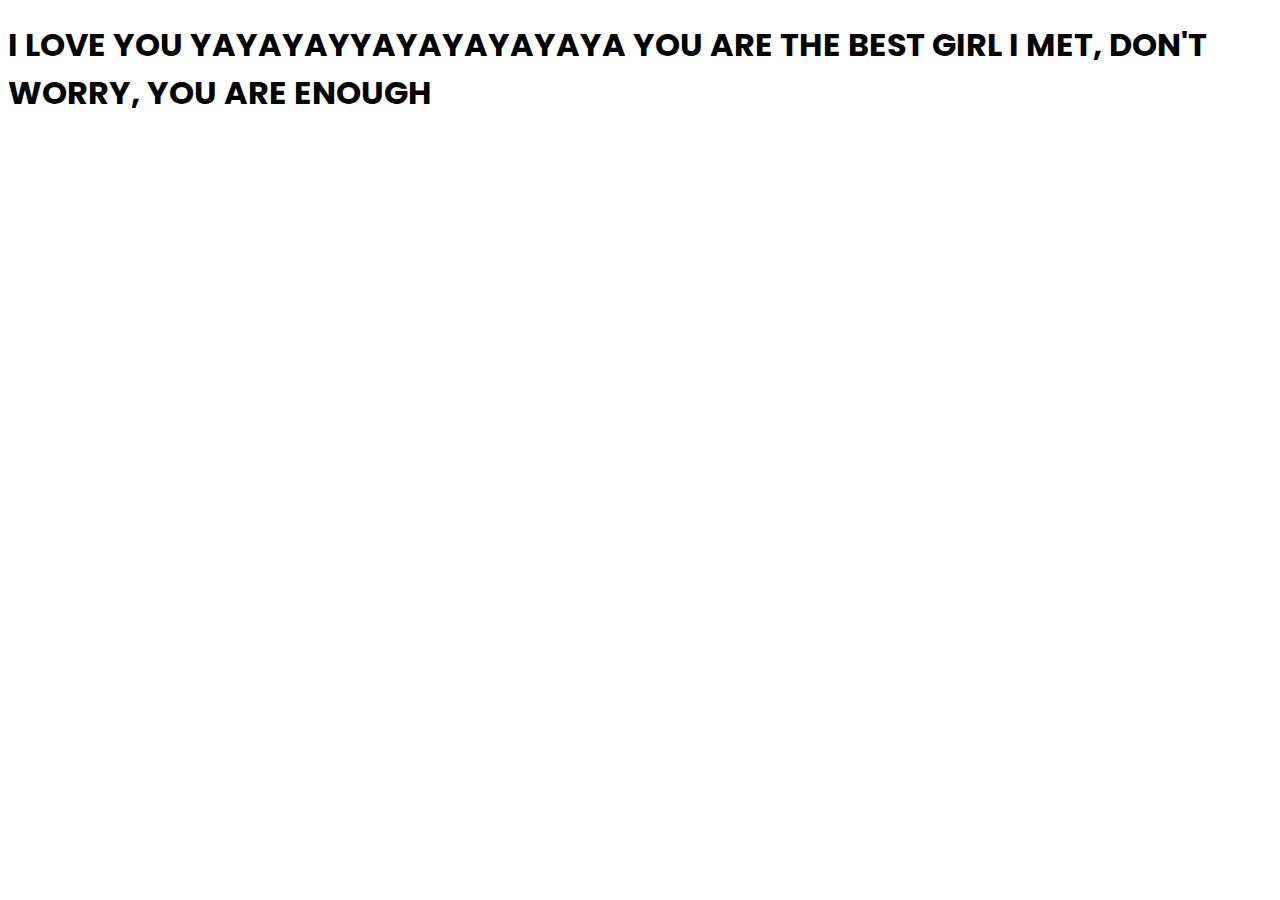
<file: idc-love.html>
<!DOCTYPE html>
<html lang="en">
<head>
    <meta charset="UTF-8">
    <meta name="viewport" content="width=device-width, initial-scale=1.0">
    <title>IDC I Still Love You</title>
    <link rel="preconnect" href="https://fonts.googleapis.com">
    <link rel="preconnect" href="https://fonts.gstatic.com" crossorigin>
    <link href="https://fonts.googleapis.com/css2?family=Poppins:wght@500;600&display=swap" rel="stylesheet">
    <style>
        body {
            font-family: 'Poppins', sans-serif;
        }
    </style>
</head>
<body>
    <h1>I LOVE YOU YAYAYAYYAYAYAYAYAYA YOU ARE THE BEST GIRL I MET, DON'T WORRY, YOU ARE ENOUGH</h1>
</body>
</html>
</file>
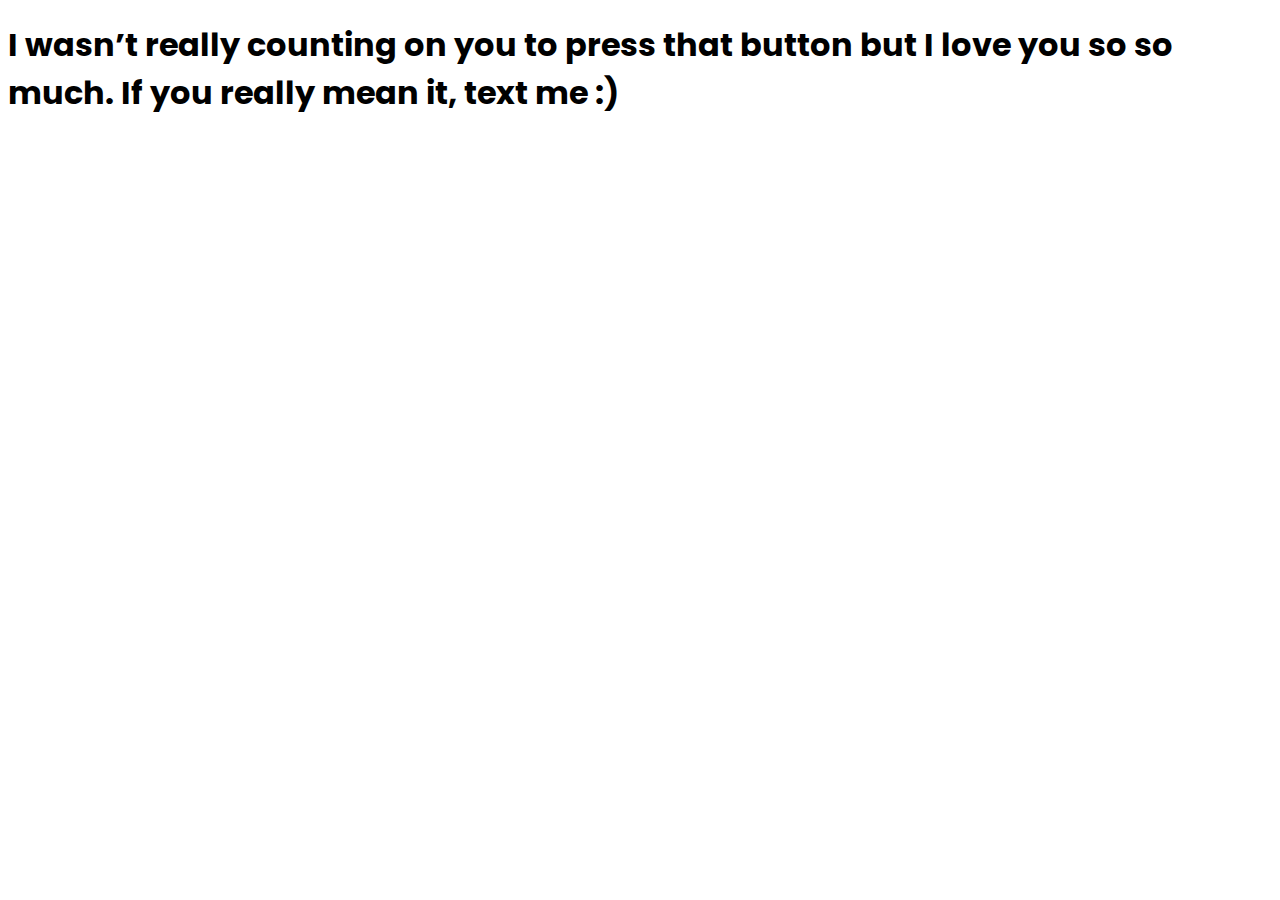
<file: she-said-yes.html>
<!DOCTYPE html>
<html lang="en">
<head>
    <meta charset="UTF-8">
    <meta name="viewport" content="width=device-width, initial-scale=1.0">
    <title>IDC I Still Love You</title>
    <link rel="preconnect" href="https://fonts.googleapis.com">
    <link rel="preconnect" href="https://fonts.gstatic.com" crossorigin>
    <link href="https://fonts.googleapis.com/css2?family=Poppins:wght@500;600&display=swap" rel="stylesheet">
    <style>
        body {
            font-family: 'Poppins', sans-serif;
        }
    </style>
</head>
<body>
    <h1>I wasn’t really counting on you to press that button but I love you so so much. If you really mean it, text me :)</h1>
</body>
</html>
</file>
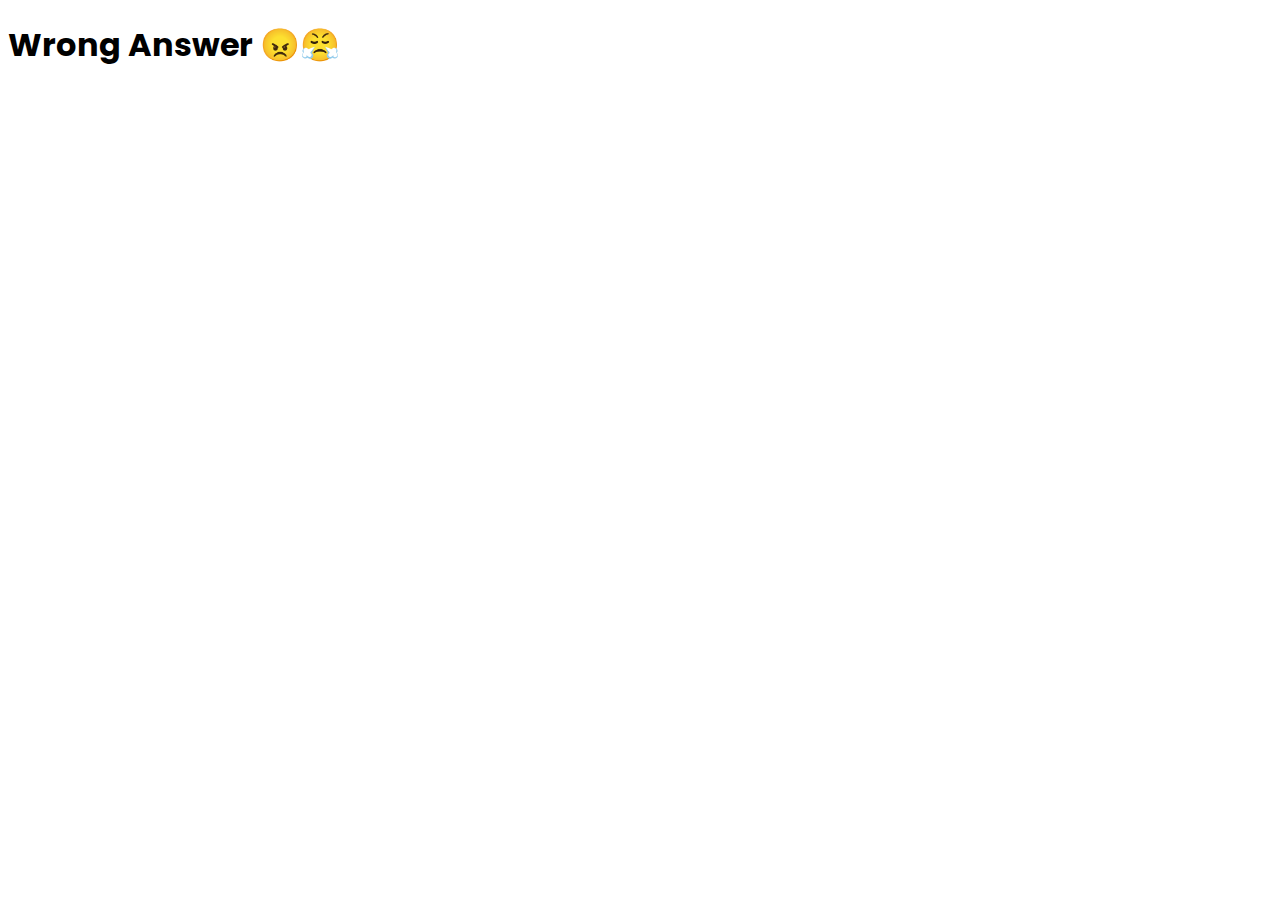
<file: wrong-answer.html>
<!DOCTYPE html>
<html lang="en">
<head>
    <meta charset="UTF-8">
    <meta name="viewport" content="width=device-width, initial-scale=1.0">
    <title>Wrong Answer</title>
    <link rel="preconnect" href="https://fonts.googleapis.com">
    <link rel="preconnect" href="https://fonts.gstatic.com" crossorigin>
    <link href="https://fonts.googleapis.com/css2?family=Poppins:wght@500;600&display=swap" rel="stylesheet">
    <style>
        body {
            font-family: 'Poppins', sans-serif;
        }
    </style>
</head>
<body>
    <h1>Wrong Answer 😠😤</h1>
</body>
</html>
</file>
<file: style.css>
body {
    display: flex;
    justify-content: center;
    align-items: center;
    height: 100vh;
    margin: 0;
    font-family: Arial, sans-serif;
    background-color: #f7f7f7;
}

.question-box {
    text-align: center;
    background-color: #fff;
    padding: 20px;
    border-radius: 10px;
    box-shadow: 0 0 10px rgba(0, 0, 0, 0.1);
}

button {
    margin: 10px;
    padding: 10px 20px;
    border: none;
    background-color: #007bff;
    color: #fff;
    border-radius: 5px;
    cursor: pointer;
}

button:hover {
    background-color: #0056b3;
}
</file>
